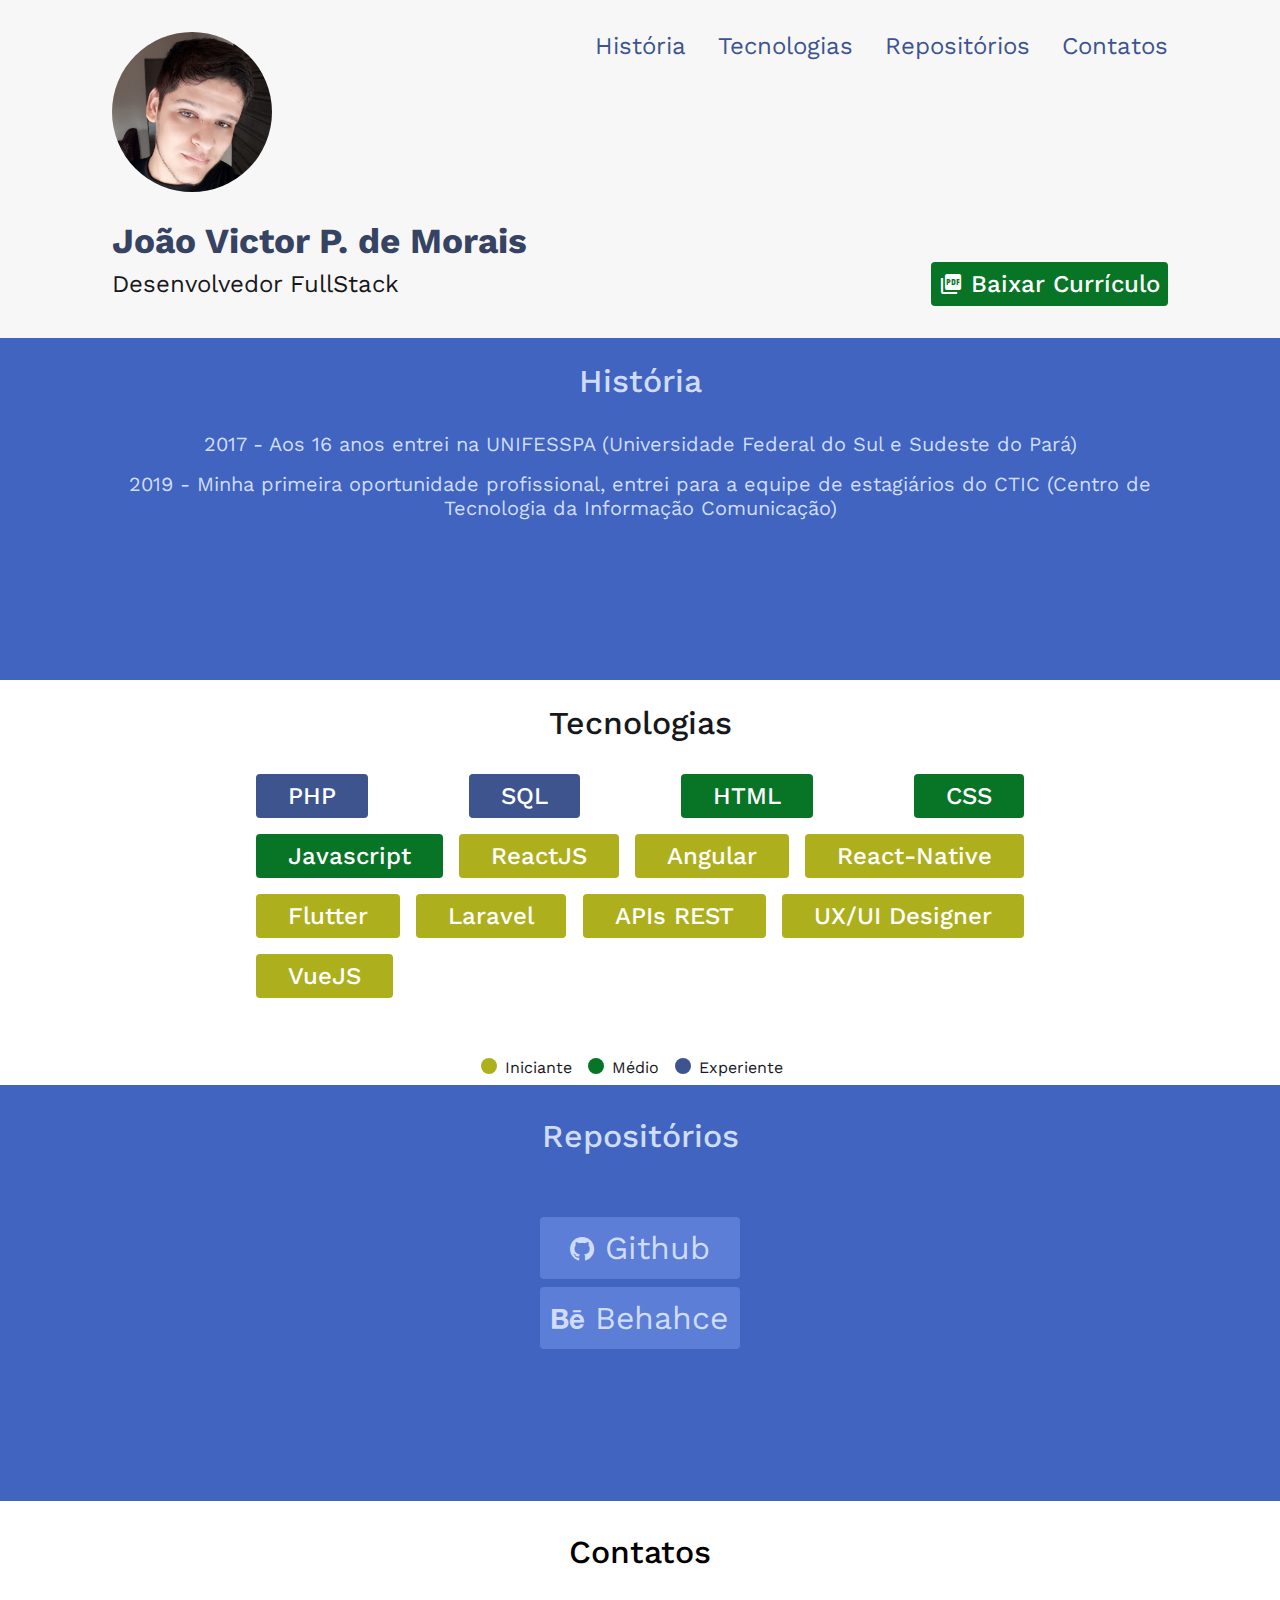
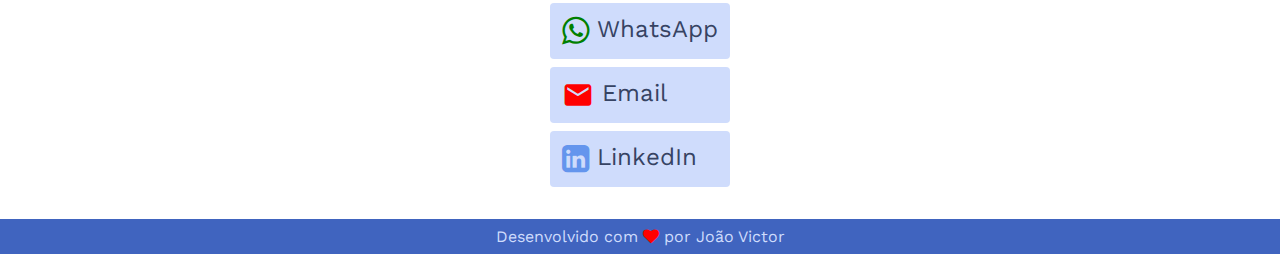
<file: index.html>
<!DOCTYPE html>
<html lang="pt">

<head>
    <meta charset="UTF-8">
    <meta http-equiv="X-UA-Compatible" content="IE=edge">
    <meta name="viewport" content="width=device-width, initial-scale=1.0">
    <link rel="stylesheet" href="styles/global.css">
    <link rel="preconnect" href="https://fonts.googleapis.com">
    <link rel="preconnect" href="https://fonts.gstatic.com" crossorigin>
    <link href="https://fonts.googleapis.com/css2?family=Work+Sans:wght@300;400;500;700&display=swap" rel="stylesheet">
    <link rel="apple-touch-icon" sizes="180x180" href="favicon/apple-touch-icon.png">
    <link rel="icon" type="image/png" sizes="32x32" href="favicon/favicon-32x32.png">
    <link rel="icon" type="image/png" sizes="16x16" href="favicon/favicon-16x16.png">
    <link rel="manifest" href="favicon/site.webmanifest">
    <link href="https://fonts.googleapis.com/icon?family=Material+Icons" rel="stylesheet">
    <link rel="stylesheet" href="https://cdnjs.cloudflare.com/ajax/libs/font-awesome/4.7.0/css/font-awesome.min.css">
    <title>João Victor Morais</title>
</head>

<body>
    <main>
        <section id="profile-info">
            <div class="profile-info">
                <div class="photo">
                    <img src="./assets/perfil.png" alt="perfil">
                </div>
                <div class="name">
                    <p>João Victor P. de Morais</p>
                </div>
                <div class="work">
                    <p>Desenvolvedor FullStack</p>
                </div>
                <div class="summary">
                    <nav>
                        <ul>
                            <li><a href="#history">História</a></li>
                            <li><a href="#technologies">Tecnologias</a></li>
                            <li><a href="#repositories">Repositórios</a></li>
                            <li><a href="#contacts">Contatos</a></li>
                        </ul>
                    </nav>
                </div>
                <div class="download-cv">
                    <a href="./assets/Currículo - João Victor.pdf">
                        <i class="material-icons">picture_as_pdf</i>
                        <p>Baixar Currículo</p>
                    </a>
                </div>
            </div>
        </section>
        <section id="history">
            <div class="history">
                <h1 class="title-section">História</h1>
                <div>
                    <p>2017 - Aos 16 anos entrei na UNIFESSPA (Universidade Federal do Sul e Sudeste do Pará) </p>
                    <p></p>
                    <p>2019 - Minha primeira oportunidade profissional, entrei para a equipe de estagiários do CTIC
                        (Centro
                        de
                        Tecnologia da Informação
                        Comunicação)
                    </p>
                </div>
            </div>
        </section>
        <section id="technologies">
            <div class="technologies">
                <h1 class="title-section">Tecnologias</h1>
                <div class="cards">
                    <div class="row-card">
                        <div class="card experient">
                            <p>PHP</p>
                        </div>
                        <div class="card experient">
                            <p>SQL</p>
                        </div>
                        <div class="card middle">
                            <p>HTML</p>
                        </div>  
                        <div class="card middle">
                            <p>CSS</p>
                        </div>
                    </div>
                    <div class="row-card">
                        <div class="card middle">
                            <p>Javascript</p>
                        </div>
                        <div class="card beginner">
                            <p>ReactJS</p>
                        </div>
                        <div class="card beginner">
                            <p>Angular</p>
                        </div>
                        <div class="card beginner">
                            <p>React-Native</p>
                        </div>
                    </div>
                    <div class="row-card">
                        <div class="card beginner">
                            <p>Flutter</p>
                        </div>
                        <div class="card beginner">
                            <p>Laravel</p>
                        </div>
                        <div class="card beginner">
                            <p>APIs REST</p>
                        </div>
                        <div class="card beginner">
                            <p>UX/UI Designer</p>
                        </div>
                    </div>
                    <div class="row-card">
                        <div class="card beginner">
                            <p>VueJS</p>
                        </div>
                    </div>
                </div>
                <div class="legends">
                    <div class="legend">
                        <div class="circle beginner"></div>
                        <p>Iniciante</p>
                    </div>
                    <div class="legend">
                        <div class="circle middle"></div>
                        <p>Médio</p>
                    </div>
                    <div class="legend">
                        <div class="circle experient"></div>
                        <p>Experiente</p>
                    </div>
                </div>
            </div>
        </section>
        <section id="repositories">
            <div class="repositories">
                <h1 class="title-section">Repositórios</h1>
                <div class="repository">
                    <a href="https://github.com/jovicpdm"><i class="fa fa-github"></i> Github</a>
                    <a href="https://www.behance.net/joovipintod1"><i class="fa fa-behance"></i> Behahce</a>
                </div>
            </div>
        </section>
        <section id="contacts">
            <div class="contacts">
                <h1 class="title-section">Contatos</h1>
                <div class="contact">
                    <a href="https://api.whatsapp.com/send?phone=5594988117623">
                        <i class="fa fa-whatsapp" style="color: green;"></i>
                        WhatsApp
                    </a>
                    <a href="mailto:jovic182015@gmail.com">
                        <i class="material-icons" style="color: red;">email</i> 
                        Email </a>
                    <a href="https://www.linkedin.com/in/jovicpdm/">
                        <i class="fa fa-linkedin-square" style="color:cornflowerblue;"></i> 
                        LinkedIn </a>
                </div>
            </div>
        </section>
        <footer>
            <div class="footer">
                <p>Desenvolvido com <i class="fa fa-heart" style="color: red;"></i>  por João Victor</p>
            </div>
        </footer>
    </main>
</body>

</html>
</file>
<file: styles/global.css>
*{
    padding: 0;
    margin: 0;
    box-sizing: border-box;
}

#all{
    height: 100%;
    width: 100%;
}

main {
    width: 100%;
    display: grid;
    grid-template-rows: repeat(6, auto);
    font-family: 'Work Sans', sans-serif;

    --primary-color-main: hsla(223, 50%, 50%, 1);
    --primary-color-002: hsla(223, 40%, 40%, 1);
    --primary-color-001: hsla(223, 60%, 60%, 1);
    --secondary-color-001: hsla(137, 89%, 24%, 1);
    --terciary-color-001: hsla(61, 72%, 40%, 1);
    --text-dark: hsla(223, 10%, 10%, 1);
    --text-normal: hsla(223, 30%, 30%, 1);
    --text-light: hsla(223, 90%, 90%, 1);
    --spacing: 2rem 7rem;
}

.profile-info{
    background-color: #f7f7f7;
    display: grid;
    grid-template-areas: 
    'photo  summary'
    'name   none'
    'work   download-cv'
    ;

    padding: var(--spacing);
}

.photo{
    grid-area: photo;
}

.photo img{
    width: 10rem;
    height: 10rem;
    border-radius: 100px;
}

.name{
    grid-area: name;

    margin-top: 1.5rem;
    font-weight: bold;
    font-size: 2.2rem;
    color: var(--text-normal);
}

.work{
    grid-area: work;
    
    margin-top: 0.5rem;
    font-size: 1.5rem;
    color: var(--text-dark);
}

.summary{
    grid-area: summary;
}

.summary ul{
    display: grid;
    grid-template-columns: repeat(4, auto);

    list-style: none;
    float: right;
}

.summary a{
    text-decoration: none;
    color: var(--primary-color-002);
    margin-left: 2rem;
    font-size: 1.5rem;
}

.download-cv{
    grid-area: download-cv;
}

.download-cv a{
    float: right;
    display: grid;
    grid-template-columns: repeat(2, auto);
    align-items: center;
    justify-content: center;
    max-width: 18rem;
    border: none;
    padding: 0.5rem;
    border-radius: 4px;
    text-decoration: none;
    color: white;
    background-color: var(--secondary-color-001);
    font-size: 1.5rem;
    font-weight: 500;
}

.download-cv i{
    align-self: center;
    margin-right: 0.5rem;
}

.title-section{
    font-size: 2rem;
    font-weight: 500;
    margin-bottom: 1.5rem;
}

.history{
    padding: var(--spacing);
    background-color: var(--primary-color-main);
    color: var(--text-light);

    text-align: center;
    padding-top: 1.5rem;
    padding-bottom: 10rem;
}

.history div{
    display: grid;
    grid-template-rows: repeat(2, auto);
    justify-content: center;
    align-items: center;
}

.history p{
    margin-top: 0.5rem;
    font-size: 1.25rem;
    font-weight: 400;
}

.technologies{
    padding-top: 1.5rem;
    text-align: center;
    color: var(--text-dark);
}

.cards{
    display: grid;
    grid-template-rows: repeat(3, auto);

    justify-content: center;
}

.row-card{
    display: grid;
    grid-template-columns: repeat(4, auto);
    justify-content: space-between;
}

.card{
    color: white;
    background-color: black;
    padding: 0.5rem 2rem;
    margin: 0.5rem;
    align-items: center;
    display: flex;
    border-radius: 4px;
    font-size: 1.5rem;
    font-weight: 500;
}

.beginner{
    background-color: var(--terciary-color-001);
}

.middle{
    background-color: var(--secondary-color-001);
}

.experient{
    background-color: var(--primary-color-002);
}

.legends{
    margin-top: 3.25rem;
    display: grid;
    grid-template-columns: repeat(6, auto);
    justify-content: center;
    align-items: center;
    margin-bottom: 0.5rem;
}

.legend{
    display: grid;
    grid-template-columns: repeat(2, auto);
    margin-right: 1rem;
}

.legend div{
    margin-right: 0.5rem;
}

.circle{
    width: 1rem;
    height: 1rem;
    border-radius: 100px;
}

.repositories{
    background-color: var(--primary-color-main);
    color: var(--text-light);
    padding: var(--spacing);
    text-align: center;
}

.repository{
    display: grid;
    grid-template-rows: repeat(2, auto);
    margin: 3.4rem 0 7.5rem;
    justify-content: center;
    align-items: center;
}

.repository i{
    font-size: 1.75rem;
}

.repository a{
    padding: 0.75rem;
    border-radius: 4px;
    text-decoration: none;
    color: var(--text-light);
    font-size: 2rem;
    font-weight: 400;
    margin-top: 0.5rem;
    /* border: 1px solid; */
    background-color: var(--primary-color-001);
}

.contacts{
    padding: var(--spacing);
    text-align: center;
}

.contact{
    display: grid;
    grid-template-rows: repeat(3, auto);
    justify-content: center;
    align-items: center;
}

.contact i{
    font-size: 2rem;
    color: var(--text-dark);
    margin-right: 0.5rem;
}

.contact a{
    font-size: 1.5rem;
    text-decoration: none;
    color: var(--text-normal);
    background-color: var(--text-light);
    border-radius: 4px;
    padding: 0.75rem;
    margin-top: 0.5rem;
    display: flex;
}

footer{
    background-color: var(--primary-color-main);
    color: var(--text-light);
    text-align: center;
    padding: 0.5rem;
}

@media screen and (max-width: 700px) {
    .summary{
        display: none;
    }

    body{
        width: min-content;
    }

    .profile-info, .history, .technologies, .repositories{
        padding: 1rem;
    }

    .profile-info{
        display: flex;
        flex-direction: column;
        justify-content: start;
        align-items: flex-start;
    }

    .name p{
        font-size: 1.5rem;
    }

    .row-card{
        display: flex;
        flex-direction: column; 
    }
    
    .photo img{
        width: 6rem;
        height: 6rem;
    }

    .download-cv{
        margin-top: 1rem;
        float: left;
    }   
}
</file>
